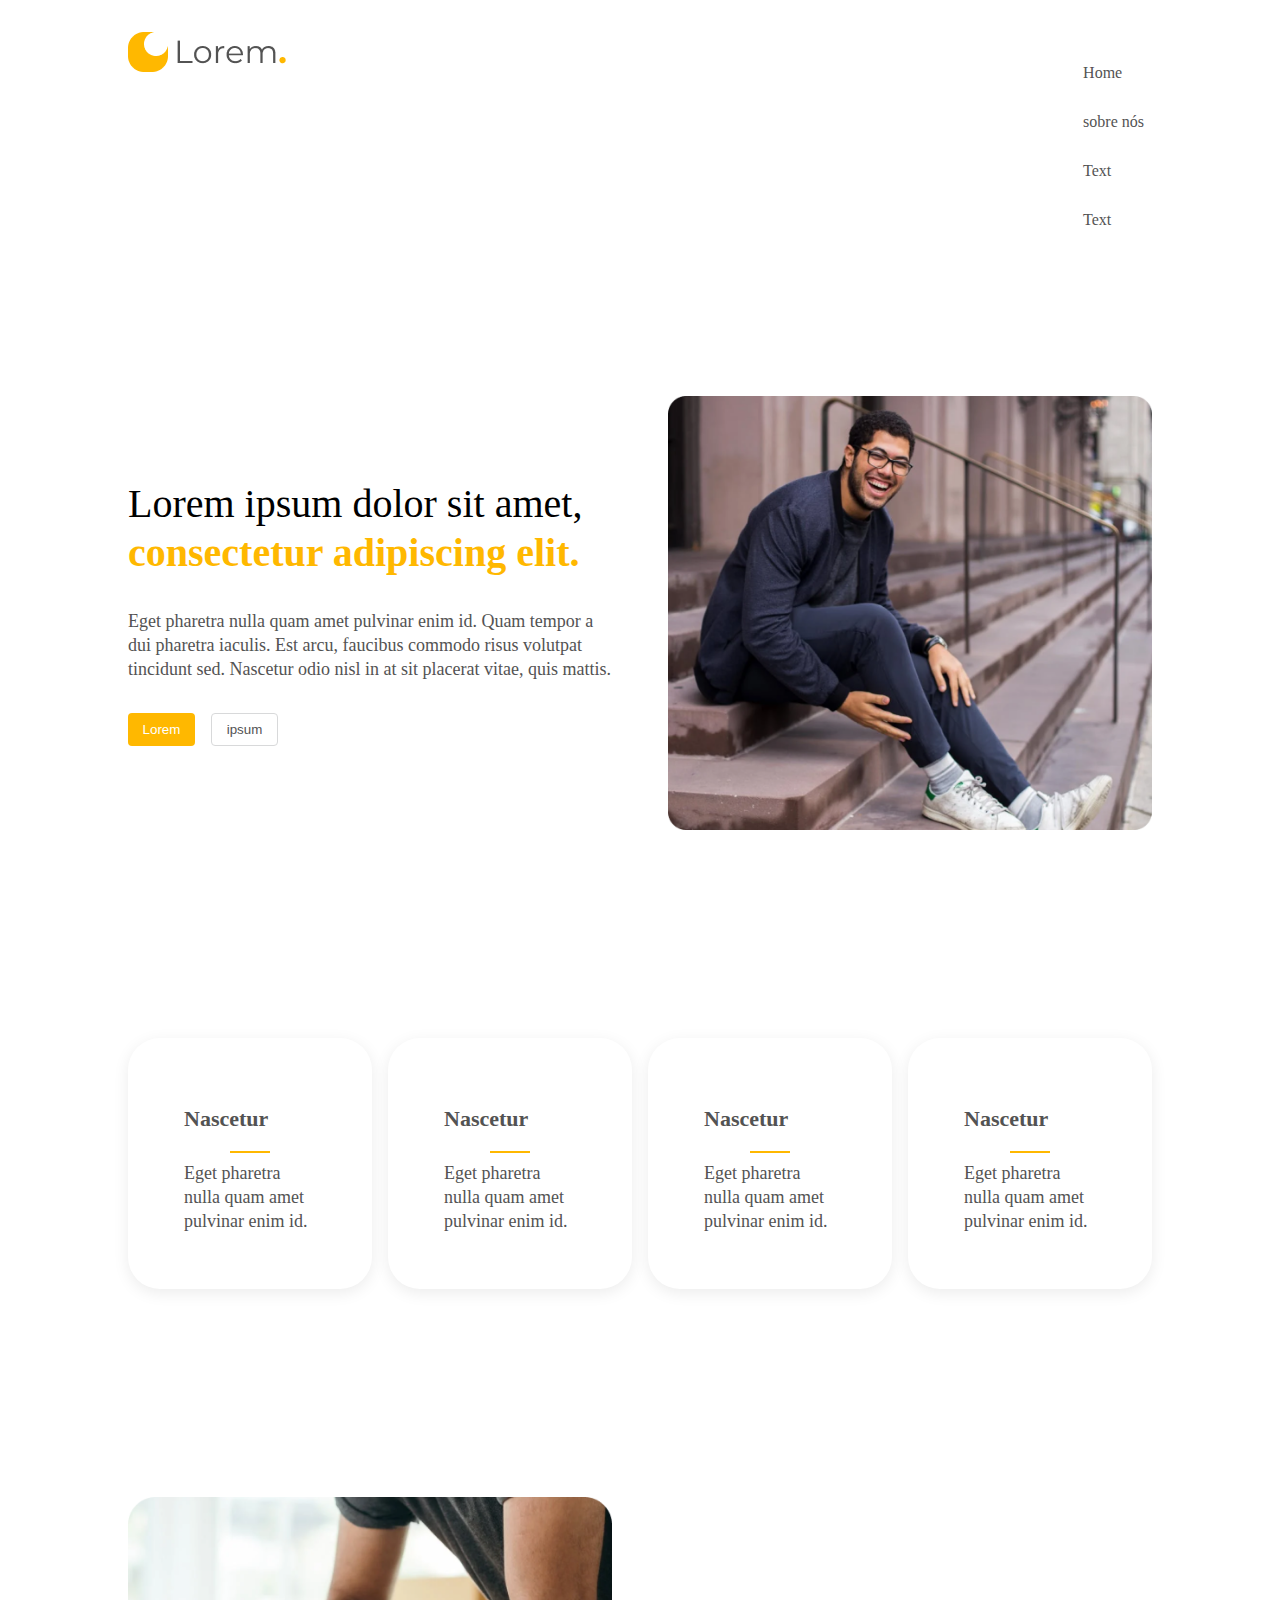
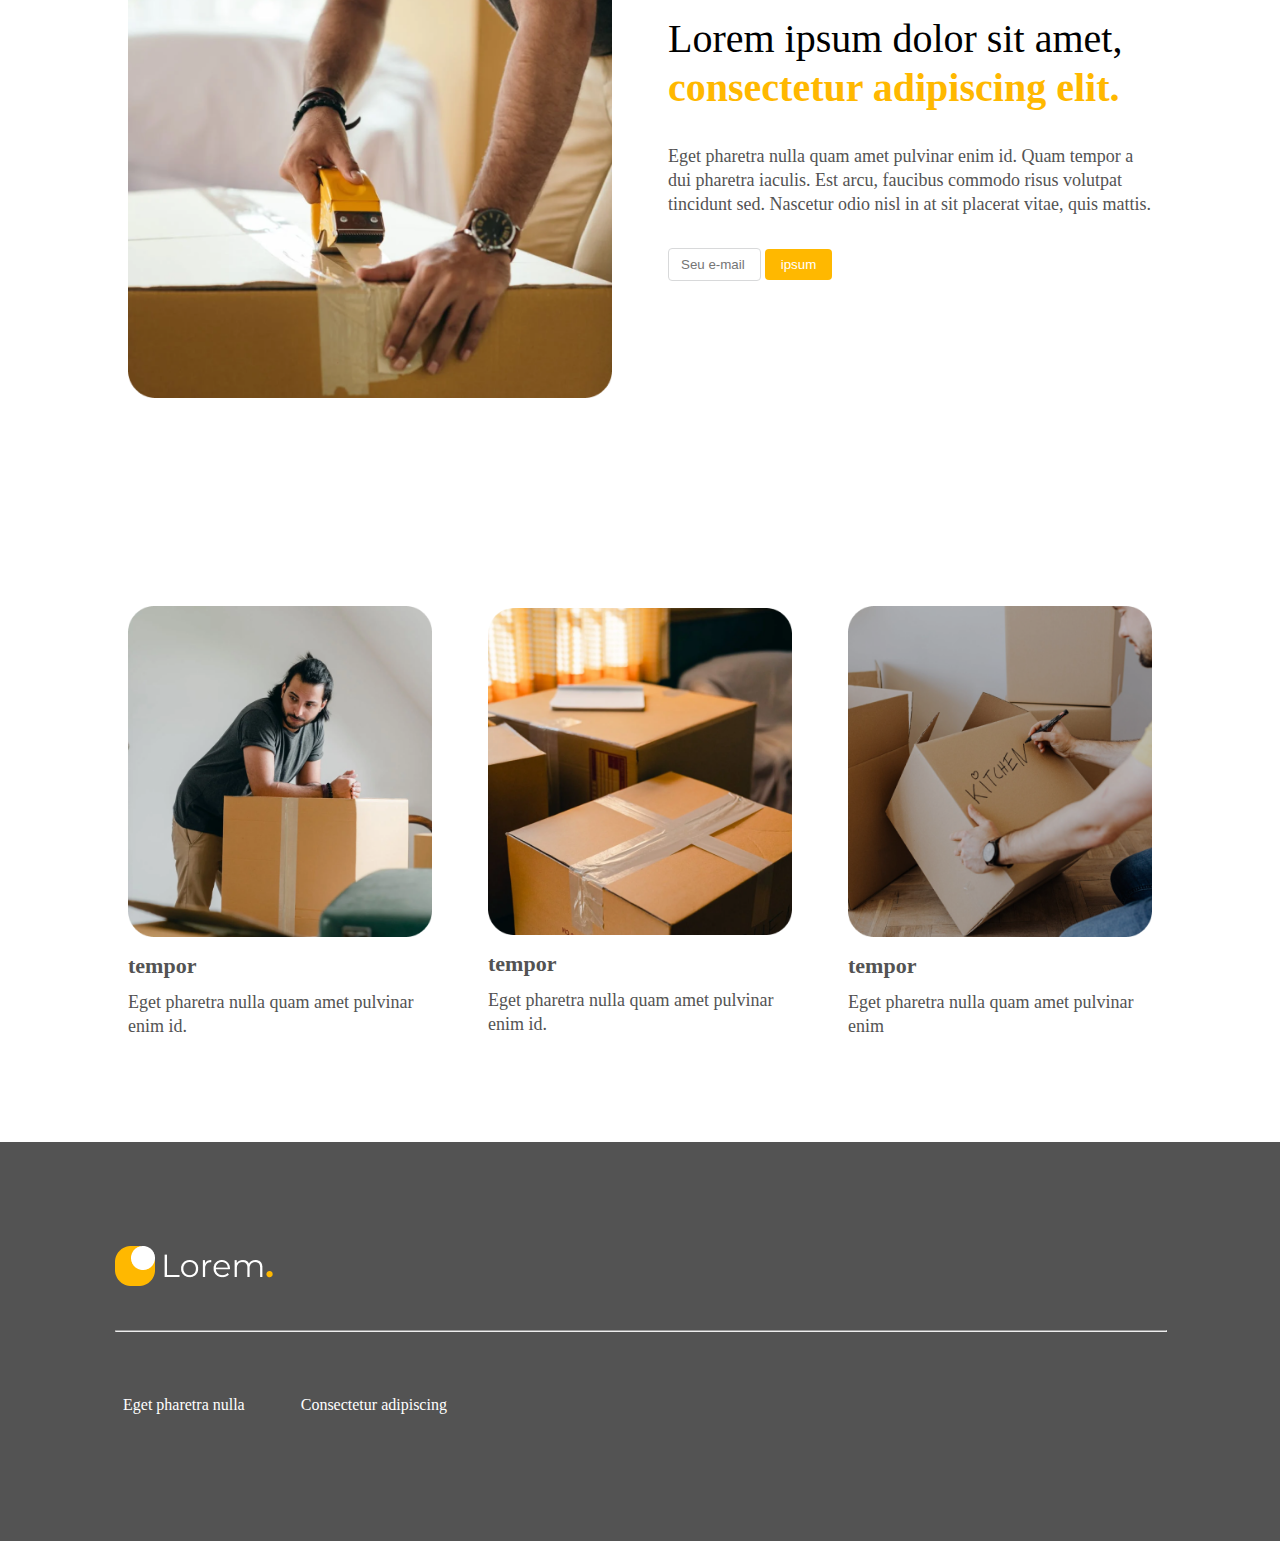
<file: index.html>
<!DOCTYPE html>
<html lang="pt-br">

<head>
    <meta charset="UTF-8">
    <meta http-equiv="X-UA-Compatible" content="IE=edge">
    <meta name="viewport" content="width=device-width, initial-scale=1.0">
    <link rel="stylesheet" href="css/style.css">
    <title>Lorem ipsum dolor sit amet, consectetur adipisicing elit. Quisquam ducimus exercitationem perspiciatis consequatur sit magnam animi sunt pariatur obcaecati ipsam eum adipisci perferendis, earum unde iste corporis! Sed, ea provident?</title>
    <link rel="icon" type="image/x-icon" href="./img/favicon.png">
</head>
<body>
    <header>
        <div>
            <img src="./img/logo1.png" alt="logo1">
        </div>
        <div class="div-header">
            <Nav>
                <ul>
                <li><a href="sobrenos.html">Home</a></li>
                <li> <a href="sobrenos.html">sobre nós</a></li>
                <li> <a href="">Text</a></li>
                <li> <a href="">Text</a></li>
            </ul>
            </Nav>
        </div>
    </header>

    <section>
        <div class="div-50">
            <h1>Lorem ipsum dolor sit amet,<b> consectetur adipiscing elit.</b></h1>
            <P class="p">Eget pharetra nulla quam amet pulvinar enim id. Quam tempor a dui pharetra iaculis. Est arcu, faucibus commodo risus volutpat tincidunt sed. Nascetur odio nisl in at sit placerat vitae, quis mattis. </P>
            <div class="div-btn">
                <button>Lorem</button>
                <button class="ghost-button">ipsum</button>
            </div>
        </div>
        <div class="div-50">
            <img src="./img/img1.png" alt="">
        </div>
    </section>

    <section class="section-itens">
        <Div class="div-block"> 
            <h3>Nascetur</h3> 
            <hr class="hr">
            <p class="p">Eget pharetra nulla quam amet pulvinar enim id.</p> 
        </Div>
        <Div class="div-block"> 
            <h3>Nascetur</h3>
            <hr class="hr">
            <p class="p">Eget pharetra nulla quam amet pulvinar enim id.</p> 
        </Div>
        <Div class="div-block"> 
            <h3>Nascetur</h3> 
            <hr class="hr">
            <p class="p">Eget pharetra nulla quam amet pulvinar enim id.</p> 
        </Div>
        <Div class="div-block"> 
            <h3>Nascetur</h3>
            <hr class="hr"> 
            <p class="p">Eget pharetra nulla quam amet pulvinar enim id.</p> 
        </Div>
    </section>

    <section>
        <div class="div-50">
            <img src="./img/img2.png" alt="">
        </div>
        <div class="div-50">
            <h1>Lorem ipsum dolor sit amet,<b> consectetur adipiscing elit.</b></h1>
            <p class="p">Eget pharetra nulla quam amet pulvinar enim id. Quam tempor a dui pharetra iaculis. Est arcu, faucibus commodo risus volutpat tincidunt sed. Nascetur odio nisl in at sit placerat vitae, quis mattis. </P>
            <form method="post" action="recebe.php">
                <input name="email" type="email" placeholder="Seu e-mail" required>
                <button>ipsum</button>
            </form>
        </div>
    </section>


    <section>
        <div class="div-33">
            <img src="./img/img3.png" alt="">
            <h3>tempor</h3>
            <p>Eget pharetra nulla quam amet pulvinar enim id. </p>
        </div>
        <div class="div-33">
            <img src="./img/img4.png" alt="">
            <h3>tempor</h3>
            <p>Eget pharetra nulla quam amet pulvinar enim id. </p>
        </div>
        <div class="div-33">
            <img src="./img/img5.png" alt="">
            <h3>tempor</h3>
            <p> Eget pharetra nulla quam amet pulvinar enim </p>
        </div>
    </section>
    <footer>
        <Div> 
            <img src="./img/logo2.png" alt="">
        </Div>
        <hr>
        <Div class="div-footer">
            <a class="a-ligth" href="">Eget pharetra nulla </a>
            <a class="a-ligth" href="">Consectetur adipiscing</a> 
        </Div>
    </footer>
</body>
</html>
</file>
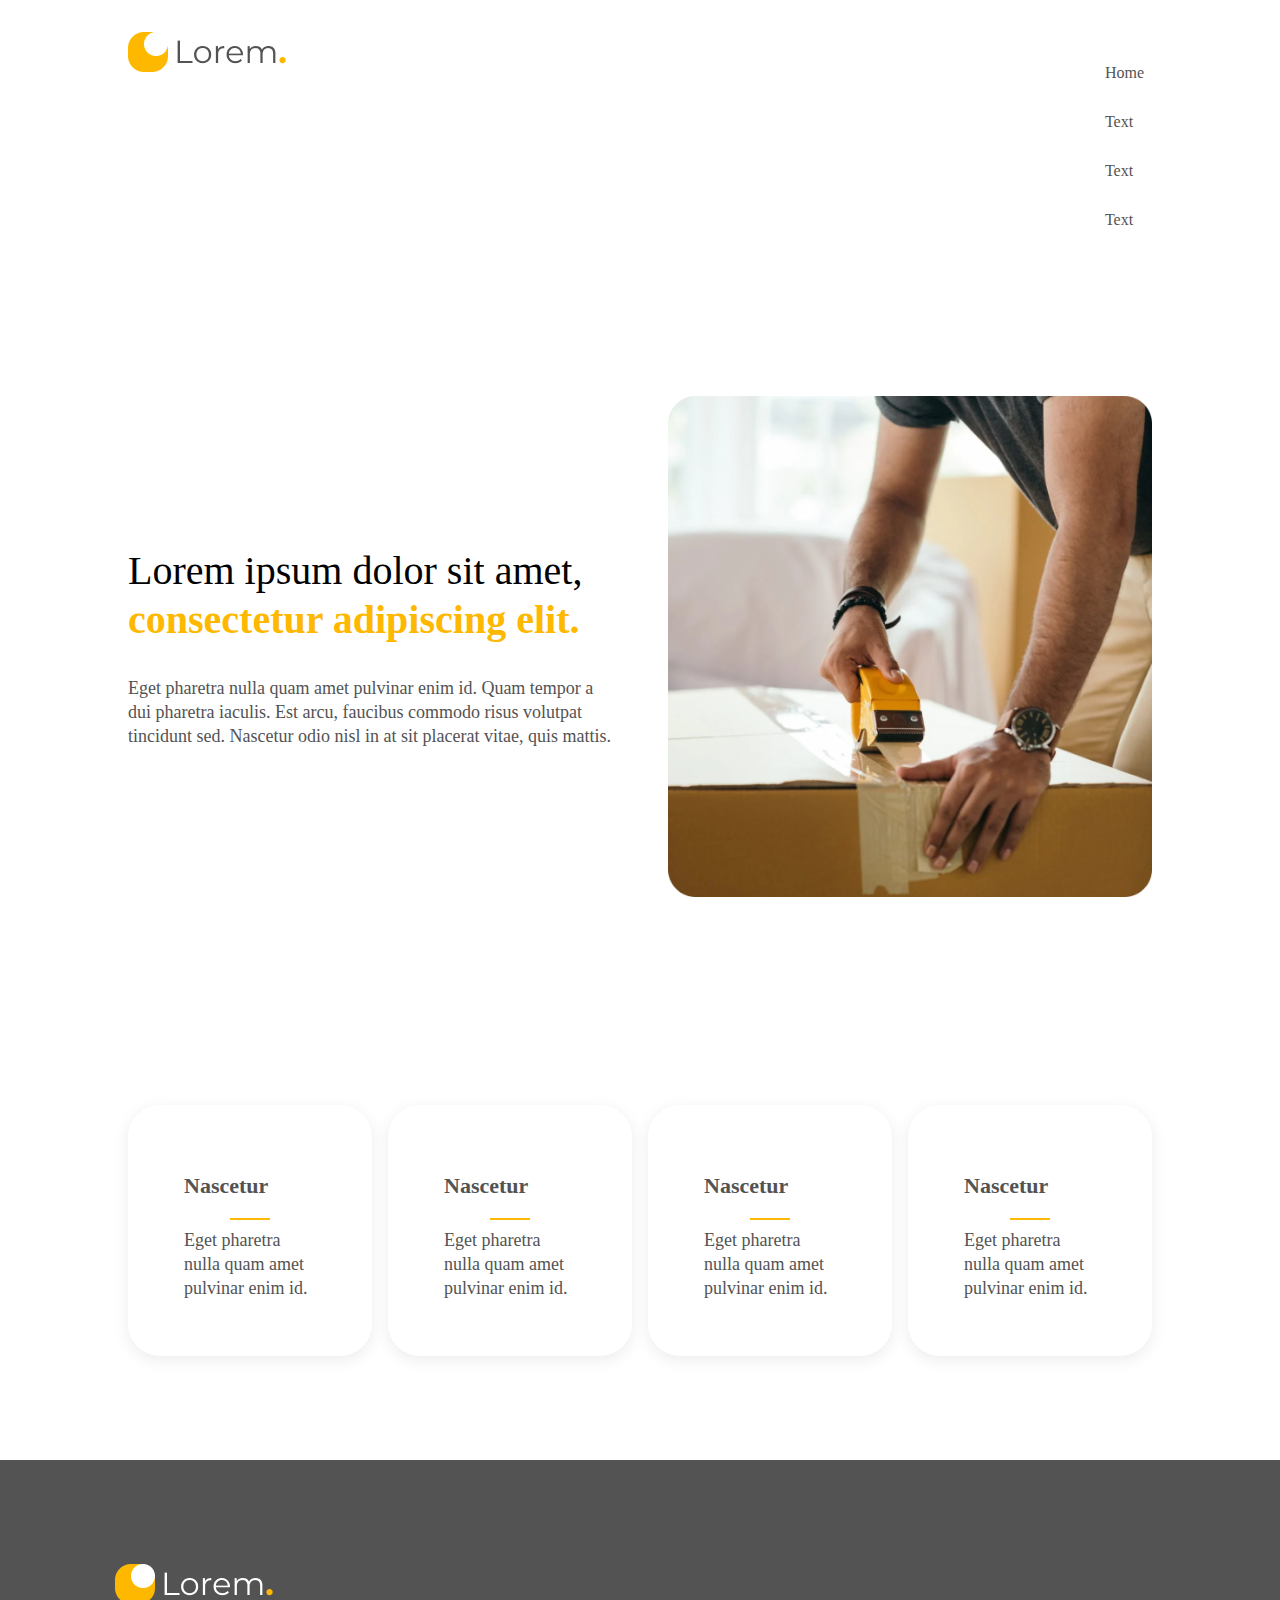
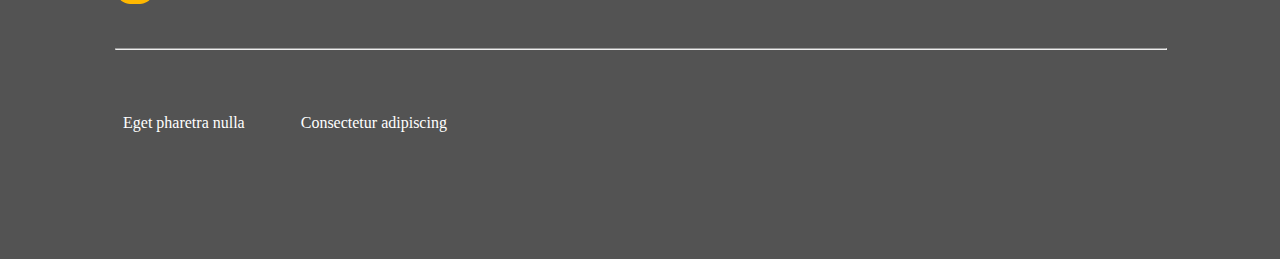
<file: sobrenos.html>
<!DOCTYPE html>
<html lang="pt-br">

<head>
    <meta charset="UTF-8">
    <meta http-equiv="X-UA-Compatible" content="IE=edge">
    <meta name="viewport" content="width=device-width, initial-scale=1.0">
    <link rel="stylesheet" href="css/style.css">
    <title>Lorem ipsum dolor sit amet, consectetur adipisicing elit. Quisquam ducimus exercitationem perspiciatis consequatur sit magnam animi sunt pariatur obcaecati ipsam eum adipisci perferendis, earum unde iste corporis! Sed, ea provident?</title>
    <link rel="icon" type="image/x-icon" href="./img/favicon.png">
</head>
<body>
    <header>
        <div>
            <img src="./img/logo1.png" alt="logo1">
        </div>
        <div class="div-header">
            <Nav>
                <ul>
                <li><a href="index.html">Home</a></li>
                <li> <a href="sobrenos.html">Text</a></li>
                <li> <a href="">Text</a></li>
                <li> <a href="">Text</a></li>
            </ul>
            </Nav>
        </div>
    </header>

    <section>
        <div class="div-50">
            <h1>Lorem ipsum dolor sit amet,<b> consectetur adipiscing elit.</b></h1>
            <P class="p">Eget pharetra nulla quam amet pulvinar enim id. Quam tempor a dui pharetra iaculis. Est arcu, faucibus commodo risus volutpat tincidunt sed. Nascetur odio nisl in at sit placerat vitae, quis mattis. </P>
        </div>
        <div class="div-50">
            <img src="./img/img2.png" alt="">
        </div>
    </section>

    <section class="section-itens">
        <Div class="div-block"> 
            <h3>Nascetur</h3> 
            <hr class="hr">
            <p class="p">Eget pharetra nulla quam amet pulvinar enim id.</p> 
        </Div>
        <Div class="div-block"> 
            <h3>Nascetur</h3>
            <hr class="hr">
            <p class="p">Eget pharetra nulla quam amet pulvinar enim id.</p> 
        </Div>
        <Div class="div-block"> 
            <h3>Nascetur</h3> 
            <hr class="hr">
            <p class="p">Eget pharetra nulla quam amet pulvinar enim id.</p> 
        </Div>
        <Div class="div-block"> 
            <h3>Nascetur</h3>
            <hr class="hr"> 
            <p class="p">Eget pharetra nulla quam amet pulvinar enim id.</p> 
        </Div>
    </section>

    <footer>
        <Div> 
            <img src="./img/logo2.png" alt="">
        </Div>
        <hr>
        <Div class="div-footer">
            <a class="a-ligth" href="">Eget pharetra nulla </a>
            <a class="a-ligth" href="">Consectetur adipiscing</a> 
        </Div>
    </footer>
</body>
</html>
</file>
<file: css/style.css>
/* Sessões */
body{
    margin: 0px;
}

header{
    display: flex;
    flex-direction: row;
    justify-content: space-between;
    padding: 32px 10%;
}

section{
    display: flex;
    flex-direction: row;
    padding: 104px 10%;
    gap: 56px;
}

.section-itens{
    display: flex;
    gap: 16px;
    align-items: center;
    padding: 104px 10%;
    align-items: stretch;
}

footer{
    display: flex;
    flex-direction: column;
    align-items: flex-start;
    padding: 104px 115px;
    gap: 32px;
    bottom: 0px;
    background: #535353;
}
.div-50 {
    display: flex;
    gap: 32px;
    flex-direction: column;
}

@media (max-width: 1200px) {
    header{
        padding:64px 24px;
    }
    .div-header{
        flex-direction: column;
    }
    .section-itens{
        padding:64px 24px;
        flex-direction: column;
        gap:16px;
    } 
    section{
        flex-direction: column;
        padding:64px 24px;
        gap: 32px;
    }
    footer{
        padding: 64px 24px;
    }
    .div-footer{
        flex-direction: column;
    }
}

@media (min-width: 1901px){
    header{
        padding: 80px 20%;
    }
    .section-itens{
        padding: 80px 20%;
    }
    section{
        padding: 80px 20%;
    }
    footer{
        padding: 80px 20%;
    }
}

@media (min-width: 1200px){
    .div-50 {
        width: 50%;
    }
    .div-33{
        width: 33%;
    }
    section{
        align-items: center;
    }
}

.div-header{
    display: flex;
    gap: 40px;

}

.div-btn{
    display: flex;
    gap: 16px;

}

.div-footer{
    display: flex;
    gap: 40px;

}

.div-block{
    padding: 56px;
    background: #FFFFFF;
    box-shadow: 0px 4px 16px rgba(0, 0, 0, 0.08);
    border-radius: 32px;
}



/* Tipografia */

h1, h2, h3, p, a {
    font-family: 'Montserrat';
    font-style: normal;
    line-height: 49px;
    margin: 0%;

}

h1{
    font-size: 40px;
    font-weight: 400;
}

h3{
    font-size: 22px;
    font-weight: 700;
    color: #535353;
}
p{
    font-size: 18px;
    line-height: 24px;
    font-weight: 400;
    color: #535353;
}

b{
    color: #FFB800;
}

/* line */

hr{
    width: 100%;
}

.hr{
    width: 30%;
    height: 2px;
    background-color: #FFB800;
    border: none;
    align-content: flex-start;
}

/* Links */

a:link {
    text-decoration: none;
    color: #535353;
    padding: .5rem;
}

a:visited {
    color: #535353;
}

a:hover {
    color: #956B00;
    font-weight: 700;
}
a:active{
    color: #FFB800;
    font-weight: 700;
}

button{
    width: 67px;
    background-color: #FFB800;
    color: #FFFFFF;
    border: none;
    border-radius: 4px;
    padding: 8px 12px;
}
.ghost-button{
    width: 67px;
    background-color: #FFFFFF;
    color: #535353;
    border: 1px solid;
    border-radius: 4px;
    padding: 8px 12px;
    border-color: #D8D9DA;
}

input {
    width: 67px;
    background-color: #FFFFFF;
    color: #535353;
    border: 1px solid;
    border-radius: 4px;
    padding: 8px 12px;
    border-color: #D8D9DA;
}

/* Links aplicados em fundos darks */

.a-ligth:link{
    color: #FFFFFF;
}
.a-ligth:hover {
    color: #956B00;
    font-weight: 700;
}

.a-ligth:visited{
    color: #FFFFFF;
}

img{
    width: 100%;
    height: auto;
}

ul{
    padding: 0;
    list-style: none;
}
#nav{
    display: flex;
}
#menu{
    display: flex;
    flex-direction: row;
}
</file>
